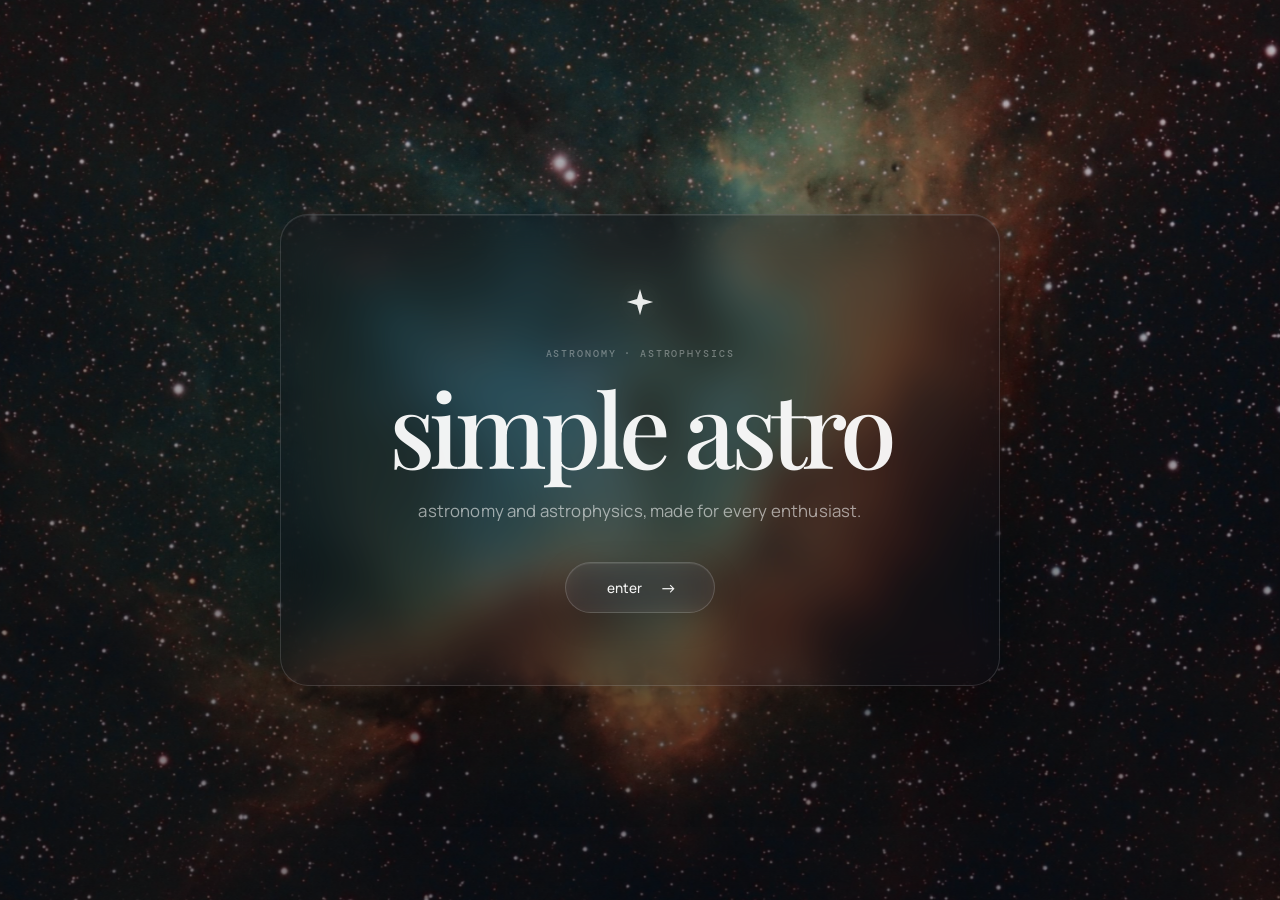
<file: index.html>
<!DOCTYPE html>
<html lang="en">
<head>
    <meta charset="UTF-8">
    <meta name="viewport" content="width=device-width, initial-scale=1.0">

    <title>simple astro</title>
    <meta name="description" content="a guide to astronomy and astrophysics.">

    <style>
        @import url('https://fonts.googleapis.com/css2?family=DM+Mono:wght@400;500&family=Manrope:wght@400;500;600&family=Playfair+Display:wght@500;600&display=swap');

        :root {
            --background: #05070b;
            --foreground: rgba(255, 255, 255, 0.94);
            --muted: rgba(255, 255, 255, 0.56);
            --faint: rgba(255, 255, 255, 0.34);

            --glass: rgba(12, 15, 22, 0.38);
            --glass-border: rgba(255, 255, 255, 0.14);
            --glass-highlight: rgba(255, 255, 255, 0.075);
        }

        * {
            box-sizing: border-box;
        }

        html,
        body {
            width: 100%;
            min-height: 100%;
            margin: 0;
        }

        body {
            min-height: 100vh;
            min-height: 100svh;

            background: var(--background);
            color: var(--foreground);

            font-family: "Manrope", sans-serif;

            overflow: hidden;
        }

        /* =========================================
           background
           ========================================= */

        .background {
            position: fixed;
            inset: 0;
            z-index: -10;

            background:
                linear-gradient(
                    rgba(3, 5, 9, 0.28),
                    rgba(3, 5, 9, 0.52)
                ),
                url("assets/stars.jpg") center / cover no-repeat;

            transform: scale(1.02);
        }

        /*
         * subtle atmospheric glow over the stars
         */
        .background::after {
            content: "";

            position: absolute;
            inset: 0;

            background:
                radial-gradient(
                    circle at 50% 45%,
                    rgba(120, 140, 180, 0.08),
                    transparent 38%
                );

            pointer-events: none;
        }


        /* =========================================
           lander
           ========================================= */

        .lander {
            width: 100%;
            min-height: 100vh;
            min-height: 100svh;

            display: flex;
            align-items: center;
            justify-content: center;

            padding: 24px;
        }

        .lander-card {
            width: min(720px, 100%);

            padding: 72px 56px;

            display: flex;
            flex-direction: column;
            align-items: center;

            text-align: center;

            background: var(--glass);

            border: 1px solid var(--glass-border);
            border-radius: 28px;

            box-shadow:
                0 30px 100px rgba(0, 0, 0, 0.42),
                inset 0 1px 0 var(--glass-highlight);

            backdrop-filter: blur(20px) saturate(120%);
            -webkit-backdrop-filter: blur(20px) saturate(120%);

            animation: card-in 900ms cubic-bezier(0.2, 0.75, 0.2, 1) both;
        }


        /* =========================================
           geometric star
           ========================================= */

        .logo {
            width: 30px;
            height: 30px;

            margin-bottom: 30px;

            fill: rgba(255, 255, 255, 0.9);

            filter:
                drop-shadow(
                    0 0 12px rgba(255, 255, 255, 0.18)
                );
        }


        /* =========================================
           typography
           ========================================= */

        .eyebrow {
            margin: 0 0 18px;

            color: var(--faint);

            font-family: "DM Mono", monospace;
            font-size: 0.65rem;
            font-weight: 500;

            letter-spacing: 0.18em;
        }

        h1 {
            margin: 0;

            color: var(--foreground);

            font-family: "Playfair Display", Georgia, serif;
            font-size: clamp(3.4rem, 8vw, 6.8rem);
            font-weight: 500;

            line-height: 0.95;
            letter-spacing: -0.055em;
        }

        .tagline {
            margin: 24px 0 40px;

            color: var(--muted);

            font-size: clamp(0.9rem, 2vw, 1.05rem);
            font-weight: 400;

            letter-spacing: 0.01em;
        }


        /* =========================================
           enter button
           ========================================= */

        .enter-button {
            display: inline-flex;
            align-items: center;
            justify-content: center;
            gap: 18px;

            min-width: 150px;

            padding: 13px 20px 13px 23px;

            color: var(--foreground);

            font-family: "Manrope", sans-serif;
            font-size: 0.85rem;
            font-weight: 500;

            text-decoration: none;

            background: rgba(255, 255, 255, 0.07);

            border: 1px solid rgba(255, 255, 255, 0.16);
            border-radius: 999px;

            box-shadow:
                inset 0 1px 0 rgba(255, 255, 255, 0.08),
                0 8px 30px rgba(0, 0, 0, 0.18);

            backdrop-filter: blur(10px);
            -webkit-backdrop-filter: blur(10px);

            transition:
                background 220ms ease,
                border-color 220ms ease,
                transform 220ms ease,
                box-shadow 220ms ease;
        }

        .enter-button:hover {
            background: rgba(255, 255, 255, 0.12);

            border-color: rgba(255, 255, 255, 0.28);

            box-shadow:
                inset 0 1px 0 rgba(255, 255, 255, 0.1),
                0 12px 40px rgba(0, 0, 0, 0.28);

            transform: translateY(-2px);
        }

        .enter-button:active {
            transform: translateY(0);
        }

        .arrow {
            font-size: 1.05rem;

            transition:
                transform 220ms ease;
        }

        .enter-button:hover .arrow {
            transform: translateX(4px);
        }

        .enter-button:focus-visible {
            outline: 2px solid rgba(255, 255, 255, 0.7);
            outline-offset: 4px;
        }


        /* =========================================
           animation
           ========================================= */

        @keyframes card-in {
            from {
                opacity: 0;
                transform: translateY(14px);
            }

            to {
                opacity: 1;
                transform: translateY(0);
            }
        }


        /* =========================================
           mobile
           ========================================= */

        @media (max-width: 600px) {

            .lander {
                padding: 16px;
            }

            .lander-card {
                padding: 56px 24px;

                border-radius: 22px;
            }

            .logo {
                width: 26px;
                height: 26px;

                margin-bottom: 24px;
            }

            .eyebrow {
                font-size: 0.58rem;
                letter-spacing: 0.14em;
            }
        }


        /* =========================================
           accessibility
           ========================================= */

        @media (prefers-reduced-motion: reduce) {

            *,
            *::before,
            *::after {
                animation-duration: 1ms !important;
                transition-duration: 1ms !important;
            }
        }
    </style>
</head>

<body>

    <div class="background"></div>

    <main class="lander">

        <section class="lander-card">

            <!-- geometric star -->
            <svg
                class="logo"
                viewBox="0 0 24 24"
                aria-hidden="true"
            >
                <path
                    d="M12 1.5
                       L14.35 9.65
                       L22.5 12
                       L14.35 14.35
                       L12 22.5
                       L9.65 14.35
                       L1.5 12
                       L9.65 9.65
                       Z"
                />
            </svg>

            <p class="eyebrow">
                ASTRONOMY · ASTROPHYSICS
            </p>

            <h1>
                simple astro
            </h1>

            <p class="tagline">
                astronomy and astrophysics, made for every enthusiast.
            </p>

            <a
                class="enter-button"
                href="reader.html"
            >
                <span>enter</span>
                <span class="arrow">→</span>
            </a>

        </section>

    </main>

</body>
</html>
</file>
